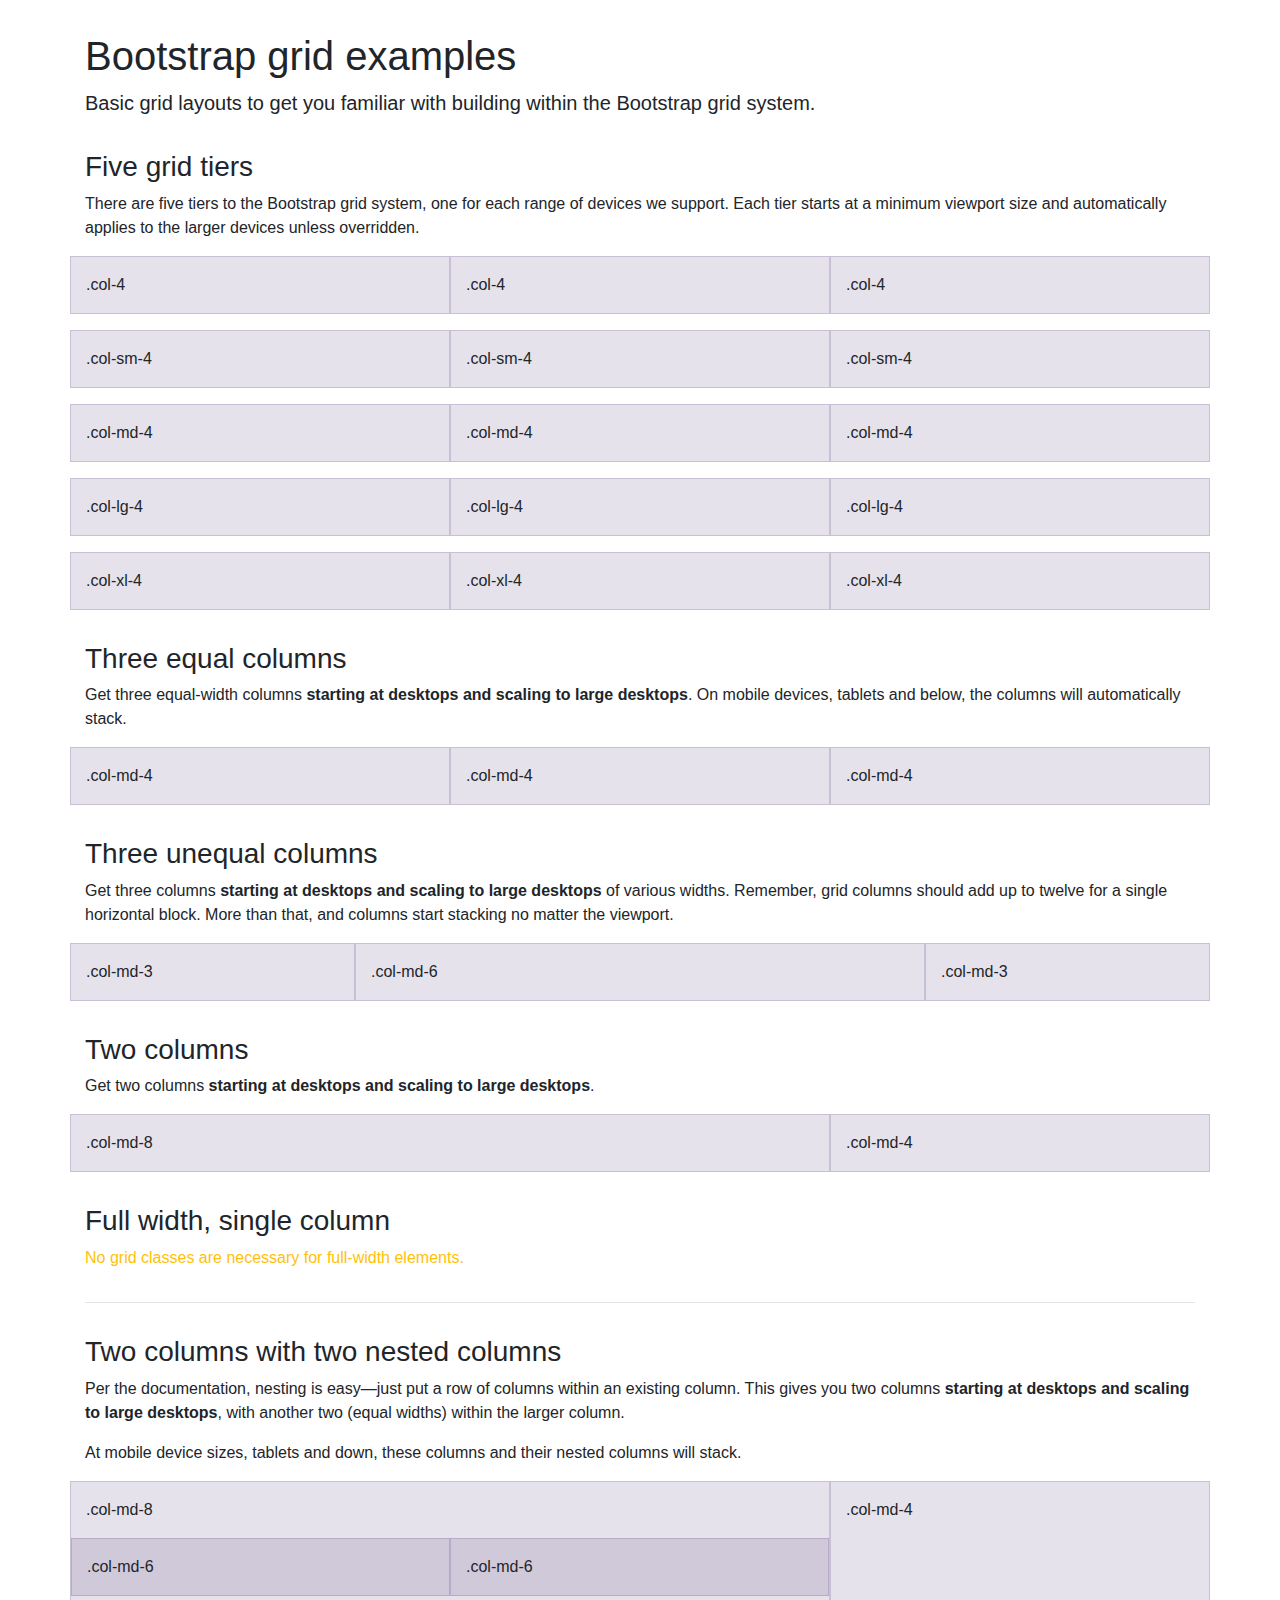
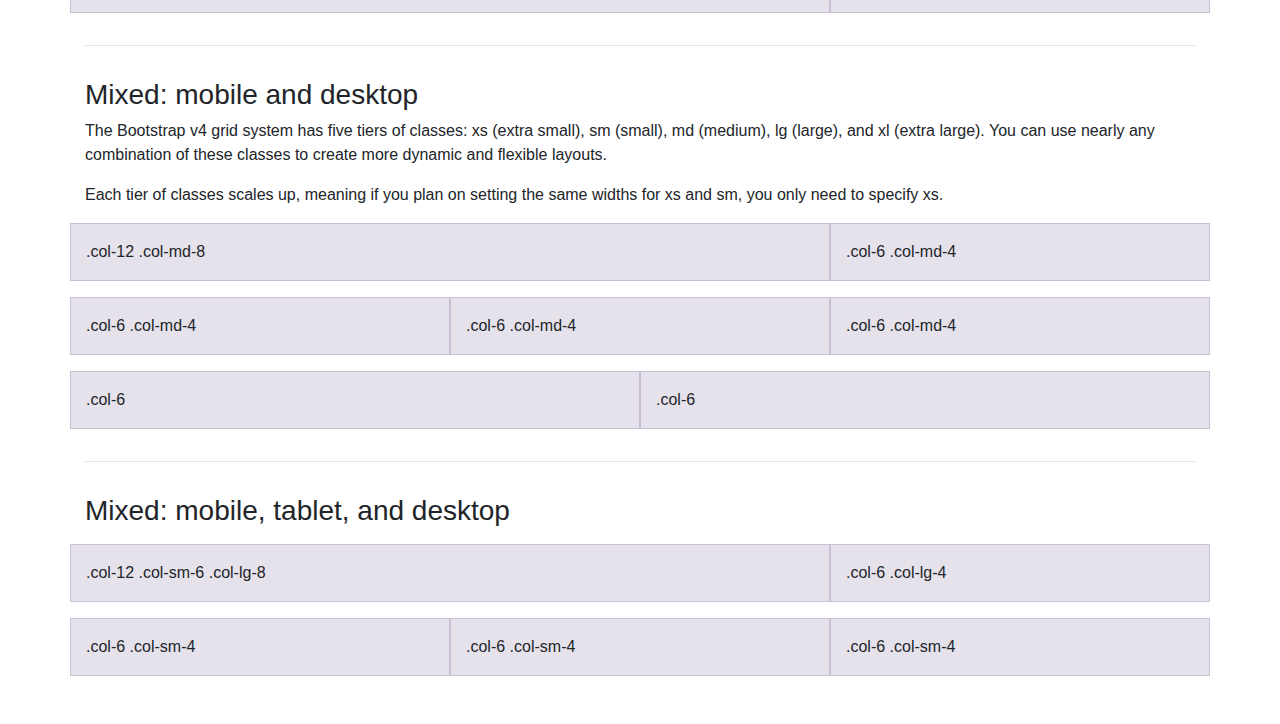
<file: Grid Template for Bootstrap.html>
<!DOCTYPE html>
<!-- saved from url=(0048)https://getbootstrap.com/docs/4.0/examples/grid/ -->
<html lang="en"><head><meta http-equiv="Content-Type" content="text/html; charset=UTF-8">
    
    <meta name="viewport" content="width=device-width, initial-scale=1, shrink-to-fit=no">
    <meta name="description" content="">
    <meta name="author" content="">
    <link rel="icon" href="https://getbootstrap.com/favicon.ico">

    <title>Grid Template for Bootstrap</title>

    <!-- Bootstrap core CSS -->
    <link href="./Grid Template for Bootstrap_files/bootstrap.min.css" rel="stylesheet">

    <!-- Custom styles for this template -->
    <link href="./Grid Template for Bootstrap_files/grid.css" rel="stylesheet">
  <style></style></head>

  <body>
    <div class="container">

      <h1>Bootstrap grid examples</h1>
      <p class="lead">Basic grid layouts to get you familiar with building within the Bootstrap grid system.</p>

      <h3>Five grid tiers</h3>
      <p>There are five tiers to the Bootstrap grid system, one for each range of devices we support. Each tier starts at a minimum viewport size and automatically applies to the larger devices unless overridden.</p>

      <div class="row">
        <div class="col-4">.col-4</div>
        <div class="col-4">.col-4</div>
        <div class="col-4">.col-4</div>
      </div>

      <div class="row">
        <div class="col-sm-4">.col-sm-4</div>
        <div class="col-sm-4">.col-sm-4</div>
        <div class="col-sm-4">.col-sm-4</div>
      </div>

      <div class="row">
        <div class="col-md-4">.col-md-4</div>
        <div class="col-md-4">.col-md-4</div>
        <div class="col-md-4">.col-md-4</div>
      </div>

      <div class="row">
        <div class="col-lg-4">.col-lg-4</div>
        <div class="col-lg-4">.col-lg-4</div>
        <div class="col-lg-4">.col-lg-4</div>
      </div>

      <div class="row">
        <div class="col-xl-4">.col-xl-4</div>
        <div class="col-xl-4">.col-xl-4</div>
        <div class="col-xl-4">.col-xl-4</div>
      </div>

      <h3>Three equal columns</h3>
      <p>Get three equal-width columns <strong>starting at desktops and scaling to large desktops</strong>. On mobile devices, tablets and below, the columns will automatically stack.</p>
      <div class="row">
        <div class="col-md-4">.col-md-4</div>
        <div class="col-md-4">.col-md-4</div>
        <div class="col-md-4">.col-md-4</div>
      </div>

      <h3>Three unequal columns</h3>
      <p>Get three columns <strong>starting at desktops and scaling to large desktops</strong> of various widths. Remember, grid columns should add up to twelve for a single horizontal block. More than that, and columns start stacking no matter the viewport.</p>
      <div class="row">
        <div class="col-md-3">.col-md-3</div>
        <div class="col-md-6">.col-md-6</div>
        <div class="col-md-3">.col-md-3</div>
      </div>

      <h3>Two columns</h3>
      <p>Get two columns <strong>starting at desktops and scaling to large desktops</strong>.</p>
      <div class="row">
        <div class="col-md-8">.col-md-8</div>
        <div class="col-md-4">.col-md-4</div>
      </div>

      <h3>Full width, single column</h3>
      <p class="text-warning">No grid classes are necessary for full-width elements.</p>

      <hr>

      <h3>Two columns with two nested columns</h3>
      <p>Per the documentation, nesting is easy—just put a row of columns within an existing column. This gives you two columns <strong>starting at desktops and scaling to large desktops</strong>, with another two (equal widths) within the larger column.</p>
      <p>At mobile device sizes, tablets and down, these columns and their nested columns will stack.</p>
      <div class="row">
        <div class="col-md-8">
          .col-md-8
          <div class="row">
            <div class="col-md-6">.col-md-6</div>
            <div class="col-md-6">.col-md-6</div>
          </div>
        </div>
        <div class="col-md-4">.col-md-4</div>
      </div>

      <hr>

      <h3>Mixed: mobile and desktop</h3>
      <p>The Bootstrap v4 grid system has five tiers of classes: xs (extra small), sm (small), md (medium), lg (large), and xl (extra large). You can use nearly any combination of these classes to create more dynamic and flexible layouts.</p>
      <p>Each tier of classes scales up, meaning if you plan on setting the same widths for xs and sm, you only need to specify xs.</p>
      <div class="row">
        <div class="col-12 col-md-8">.col-12 .col-md-8</div>
        <div class="col-6 col-md-4">.col-6 .col-md-4</div>
      </div>
      <div class="row">
        <div class="col-6 col-md-4">.col-6 .col-md-4</div>
        <div class="col-6 col-md-4">.col-6 .col-md-4</div>
        <div class="col-6 col-md-4">.col-6 .col-md-4</div>
      </div>
      <div class="row">
        <div class="col-6">.col-6</div>
        <div class="col-6">.col-6</div>
      </div>

      <hr>

      <h3>Mixed: mobile, tablet, and desktop</h3>
      <p></p>
      <div class="row">
        <div class="col-12 col-sm-6 col-lg-8">.col-12 .col-sm-6 .col-lg-8</div>
        <div class="col-6 col-lg-4">.col-6 .col-lg-4</div>
      </div>
      <div class="row">
        <div class="col-6 col-sm-4">.col-6 .col-sm-4</div>
        <div class="col-6 col-sm-4">.col-6 .col-sm-4</div>
        <div class="col-6 col-sm-4">.col-6 .col-sm-4</div>
      </div>

    </div> <!-- /container -->
  

</body></html>
</file>
<file: Grid Template for Bootstrap_files/grid.css>
body {
  padding-top: 2rem;
  padding-bottom: 2rem;
}

h3 {
  margin-top: 2rem;
}

.row {
  margin-bottom: 1rem;
}
.row .row {
  margin-top: 1rem;
  margin-bottom: 0;
}
[class*="col-"] {
  padding-top: 1rem;
  padding-bottom: 1rem;
  background-color: rgba(86, 61, 124, .15);
  border: 1px solid rgba(86, 61, 124, .2);
}

hr {
  margin-top: 2rem;
  margin-bottom: 2rem;
}
</file>
